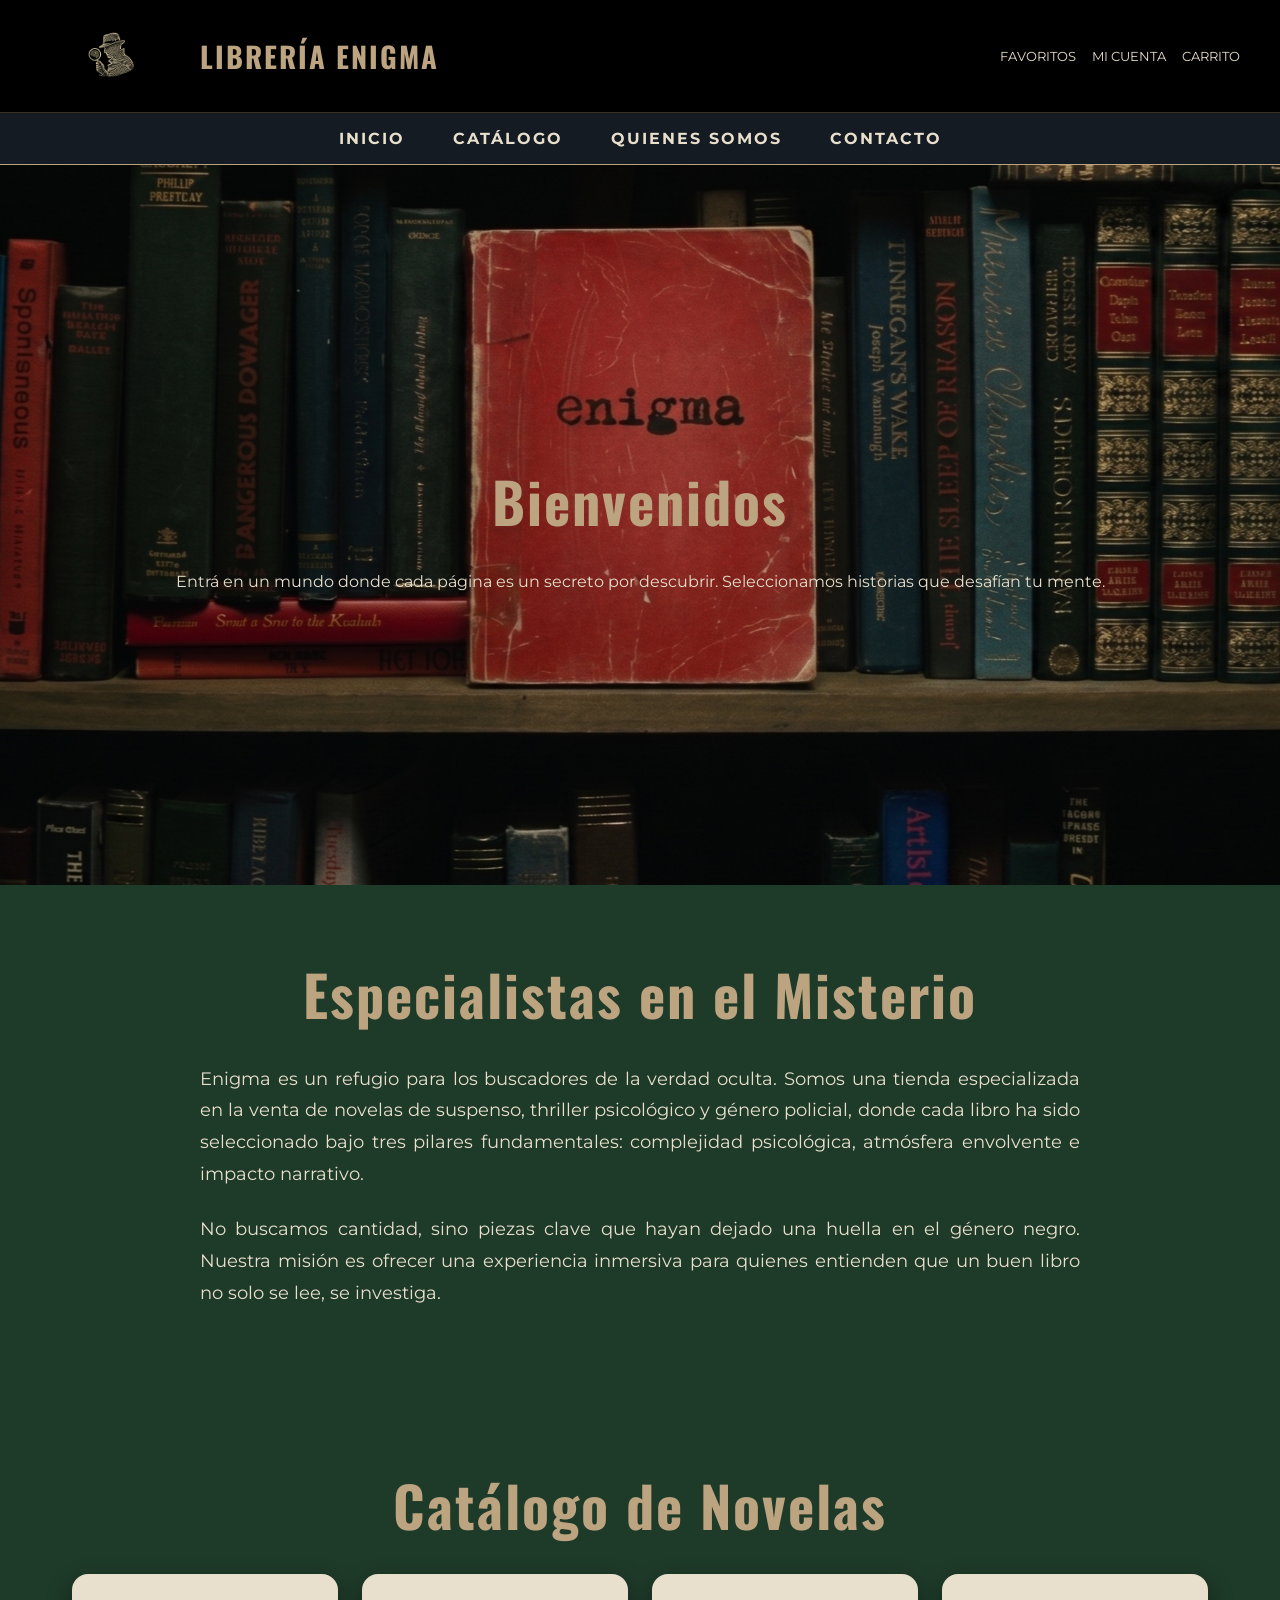
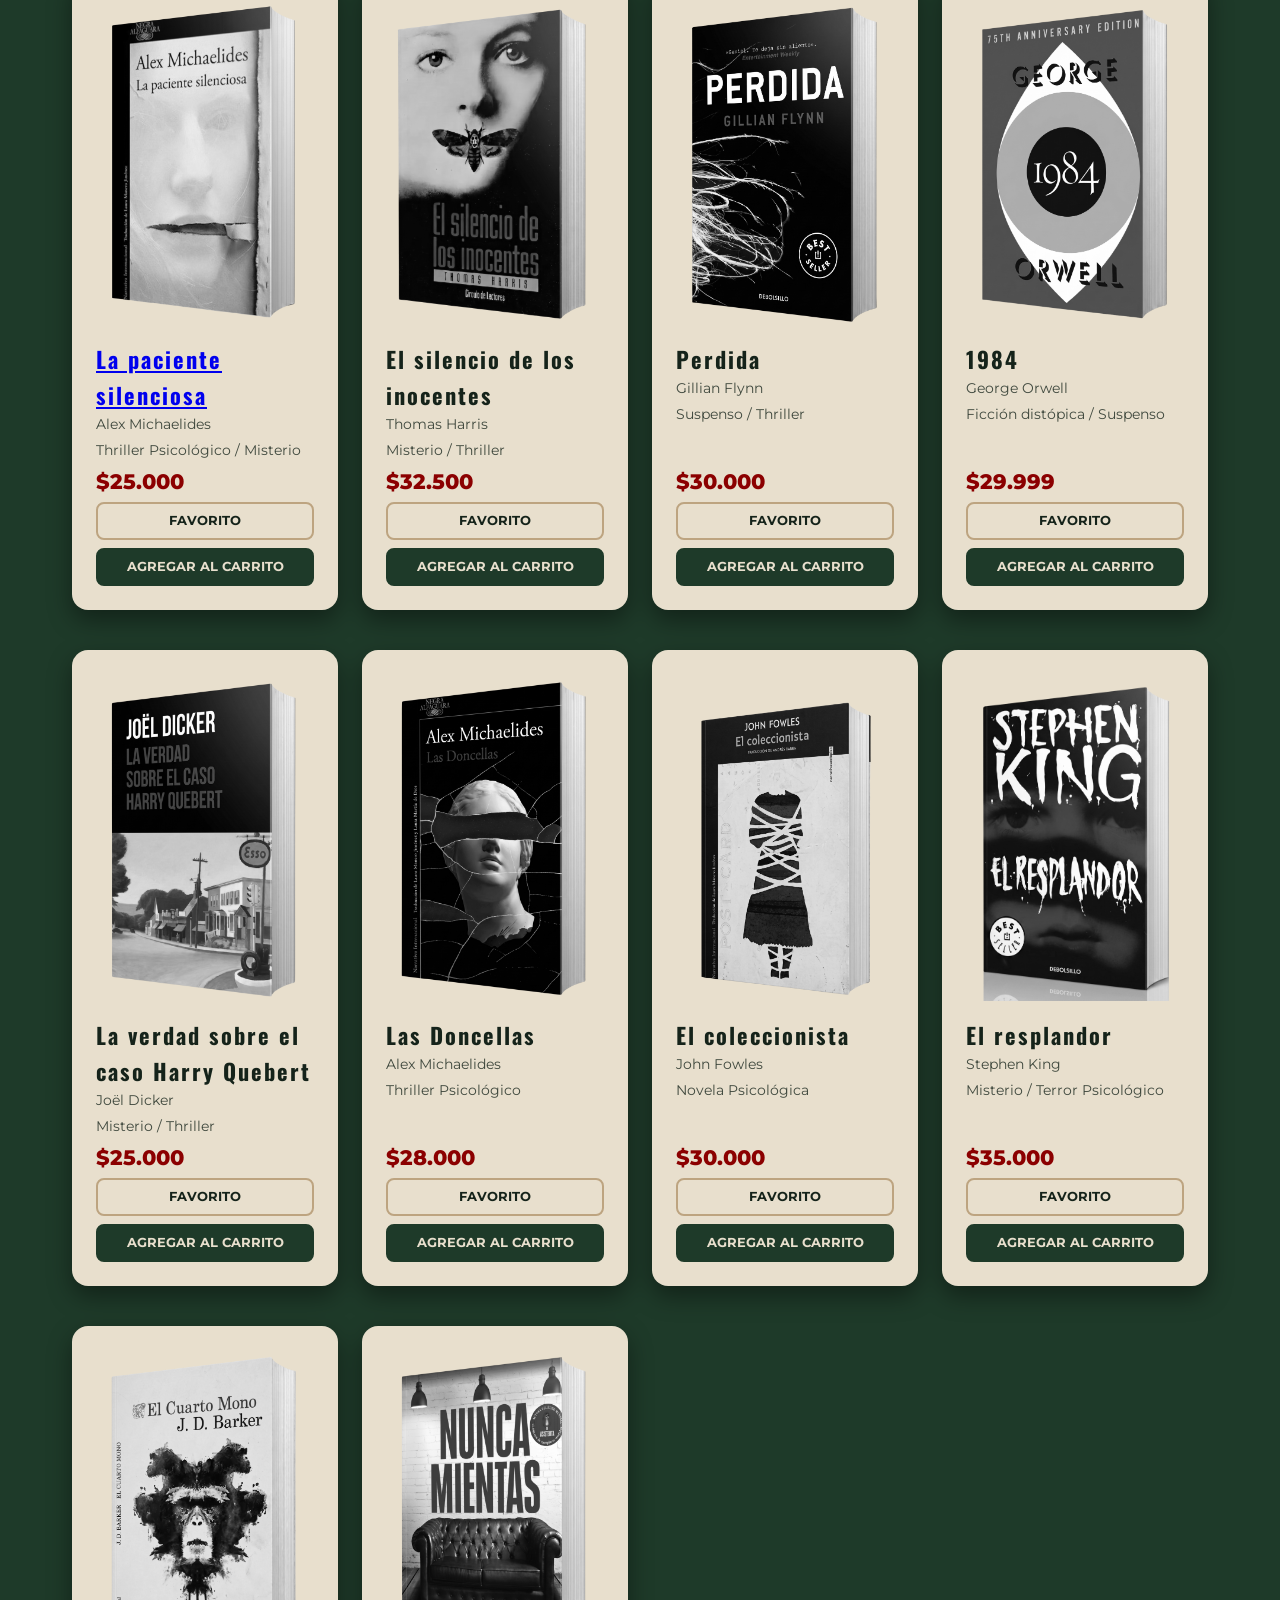
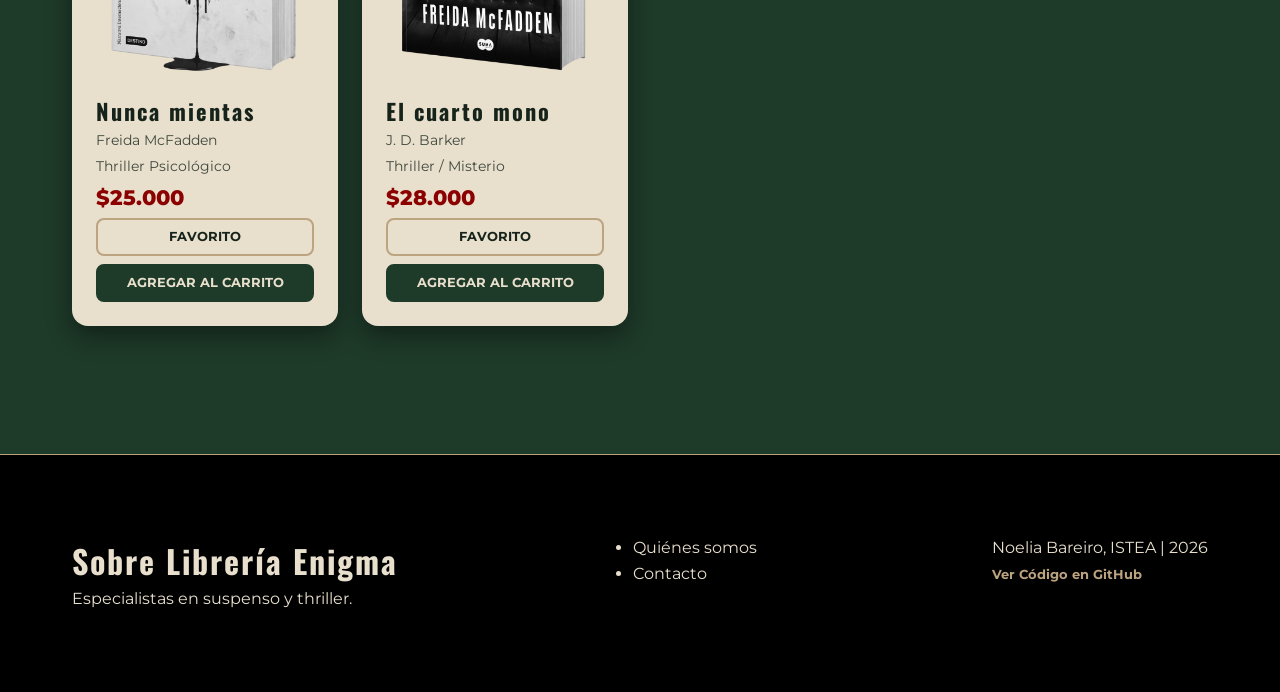
<file: index.html>
<!DOCTYPE html>
<html lang="es">
<head>
  <meta charset="UTF-8">
  <meta name="viewport" content="width=device-width, initial-scale=1.0">
  <title>Enigma | Tienda de Libros de Suspenso</title>
  <link rel="stylesheet" href="css/estilos.css">
</head>

<body>
  <header class="header-principal">
    <div class="header-superior">
    <div class="contenedor">
    <div class="logo">
      <a href="index.html">
        <img src="img/011logo.png" alt="Librería Enigma Detective" class="logo-img">
        <h1 class="logo-texto">Librería Enigma</h1>
        </a>
    </div>

    <nav class="herramientas">
      <ul>
        <li><a href="#">FAVORITOS</a></li>
        <li><a href="#">MI CUENTA</a></li>
        <li><a href="#">CARRITO</a></li>
      </ul>
    </nav>
    </div>
    </div>

    <div class="header-inferior">
    <div class="contenedor">
    
    <button class="menu-boton" 
      aria-label="Ingresar al menu principal" 
      aria-controls="primary-navigation" 
      aria-expanded="false">
    <span class="sr-only">Menu principal</span>
    </button>

    <nav class="navegacion-principal" id="primary-navigation">
      <ul>
        <li><a href="index.html">INICIO</a></li>
        <li><a href="#catalogo">CATÁLOGO</a></li>
        <li><a href="#quienes-somos">QUIENES SOMOS</a></li>
        <li><a href="#">CONTACTO</a></li>
      </ul>
    </nav>
    </div>
</div>

   <section id="bienvenida"> 
      <h1>Bienvenidos</h1>
      <p>Entrá en un mundo donde cada página es un secreto por descubrir. Seleccionamos historias que desafían tu mente.</p>
    </section>

 <main class="contenedor contenido">
      
    <section id="quienes-somos">
      <h1>Especialistas en el Misterio</h1>
      <div class="quienes-somos-info">
      <p>Enigma es un refugio para los buscadores de la verdad oculta. Somos una tienda especializada en la venta de novelas de suspenso, thriller psicológico y género policial, donde cada libro ha sido seleccionado bajo tres pilares fundamentales: complejidad psicológica, atmósfera envolvente e impacto narrativo.</p>
      <p>No buscamos cantidad, sino piezas clave que hayan dejado una huella en el género negro. Nuestra misión es ofrecer una experiencia inmersiva para quienes entienden que un buen libro no solo se lee, se investiga.</p>
      </div>
    </section>

    <section id="catalogo">
      <h1>Catálogo de Novelas</h1> 
      <div class="contenedor-catalogo">
      <article class="producto">
        <a href="producto.html">
        <img src="img/001.png" alt="Portada La paciente silenciosa">
        </a>
        <h2><a href="producto.html">La paciente silenciosa</a></h2>
        <p>Alex Michaelides</p>
        <p>Thriller Psicológico / Misterio</p>
        <p class="precio">$25.000</p>
        <button type="button" class="btn-outline">Favorito</button>
        <button type="button" class="btn-fill">Agregar al carrito</button>
      </article>

      <article class="producto">
        <img src="img/002.png" alt="Portada El silencio de los inocentes">
        <h2>El silencio de los inocentes</h2>
        <p>Thomas Harris</p>
        <p>Misterio / Thriller</p>
        <p class="precio">$32.500</p>
        <button type="button" class="btn-outline">Favorito</button>
        <button type="button" class="btn-fill">Agregar al carrito</button>
      </article>

      <article class="producto">
        <img src="img/003.png" alt="Portada Perdida">
        <h2>Perdida</h2>
        <p>Gillian Flynn</p>
        <p>Suspenso / Thriller</p>
        <p class="precio">$30.000</p>
        <button type="button" class="btn-outline"> Favorito</button>
        <button type="button" class="btn-fill">Agregar al carrito</button>
      </article>

      <article class="producto">
        <img src="img/004.png" alt="Portada 1984">
        <h2>1984</h2>
        <p>George Orwell</p>
        <p>Ficción distópica / Suspenso</p>
        <p class="precio">$29.999</p>
        <button type="button" class="btn-outline">Favorito</button>
        <button type="button" class="btn-fill">Agregar al carrito</button>
      </article>

      <article class="producto">
        <img src="img/005.png" alt="Portada La verdad sobre el caso Harry Quebert">
        <h2>La verdad sobre el caso Harry Quebert</h2>
        <p>Joël Dicker</p>
        <p>Misterio / Thriller</p>
        <p class="precio">$25.000</p>
        <button type="button" class="btn-outline">Favorito</button>
        <button type="button" class="btn-fill">Agregar al carrito</button>
      </article>

      <article class="producto">
        <img src="img/006.png" alt="Portada Las Doncellas">
        <h2>Las Doncellas</h2>
        <p>Alex Michaelides</p>
        <p>Thriller Psicológico</p>
        <p class="precio">$28.000</p>
        <button type="button" class="btn-outline">Favorito</button>
        <button type="button" class="btn-fill">Agregar al carrito</button>
      </article>

      <article class="producto">
        <img src="img/007.png" alt="Portada El coleccionista">
        <h2>El coleccionista</h2>
        <p>John Fowles</p>
        <p>Novela Psicológica</p>
        <p class="precio">$30.000</p>
        <button type="button" class="btn-outline">Favorito</button>
        <button type="button" class="btn-fill">Agregar al carrito</button>
      </article>

      <article class="producto">
        <img src="img/008.png" alt="Portada El resplandor">
        <h2>El resplandor</h2>
        <p>Stephen King</p>
        <p>Misterio / Terror Psicológico</p>
        <p class="precio">$35.000</p>
        <button type="button" class="btn-outline">Favorito</button>
        <button type="button" class="btn-fill">Agregar al carrito</button>
      </article>

      <article class="producto">
        <img src="img/009.png" alt="Portada Nunca mientas">
        <h2>Nunca mientas</h2>
        <p>Freida McFadden</p>
        <p>Thriller Psicológico</p>
        <p class="precio">$25.000</p>
        <button type="button" class="btn-outline">Favorito</button>
        <button type="button" class="btn-fill">Agregar al carrito</button>
      </article>

      <article class="producto">
        <img src="img/010.png" alt="Portada El cuarto mono">
        <h2>El cuarto mono</h2>
        <p>J. D. Barker</p>
        <p>Thriller / Misterio</p>
        <p class="precio">$28.000</p>
        <button type="button" class="btn-outline">Favorito</button>
        <button type="button" class="btn-fill">Agregar al carrito</button>
      </article>

      </div> 
    </section>
  </main>

 <footer>
    <div class="contenedor contenedor-footer"> 
    <div class="footer-info">
      <h1>Sobre Librería Enigma</h1>
      <p>Especialistas en suspenso y thriller.</p>
    </div>
    <nav class="footer-nav">
      <ul>
        <li><a href="#quienes-somos">Quiénes somos</a></li>
        <li><a href="#">Contacto</a></li>
      </ul>
    </nav>

    <div class="footer-alumna">
      <p>Noelia Bareiro, ISTEA | 2026</p>
      <a href="https://github.com/Noelia-Bareiro/Proyecto-Enigma-AWC" target="_blank" rel="noopener noreferrer" class="link-repo">
        Ver Código en GitHub
    </a>
    </div>
    </div> 
  </footer>

</body>
</html>
</file>
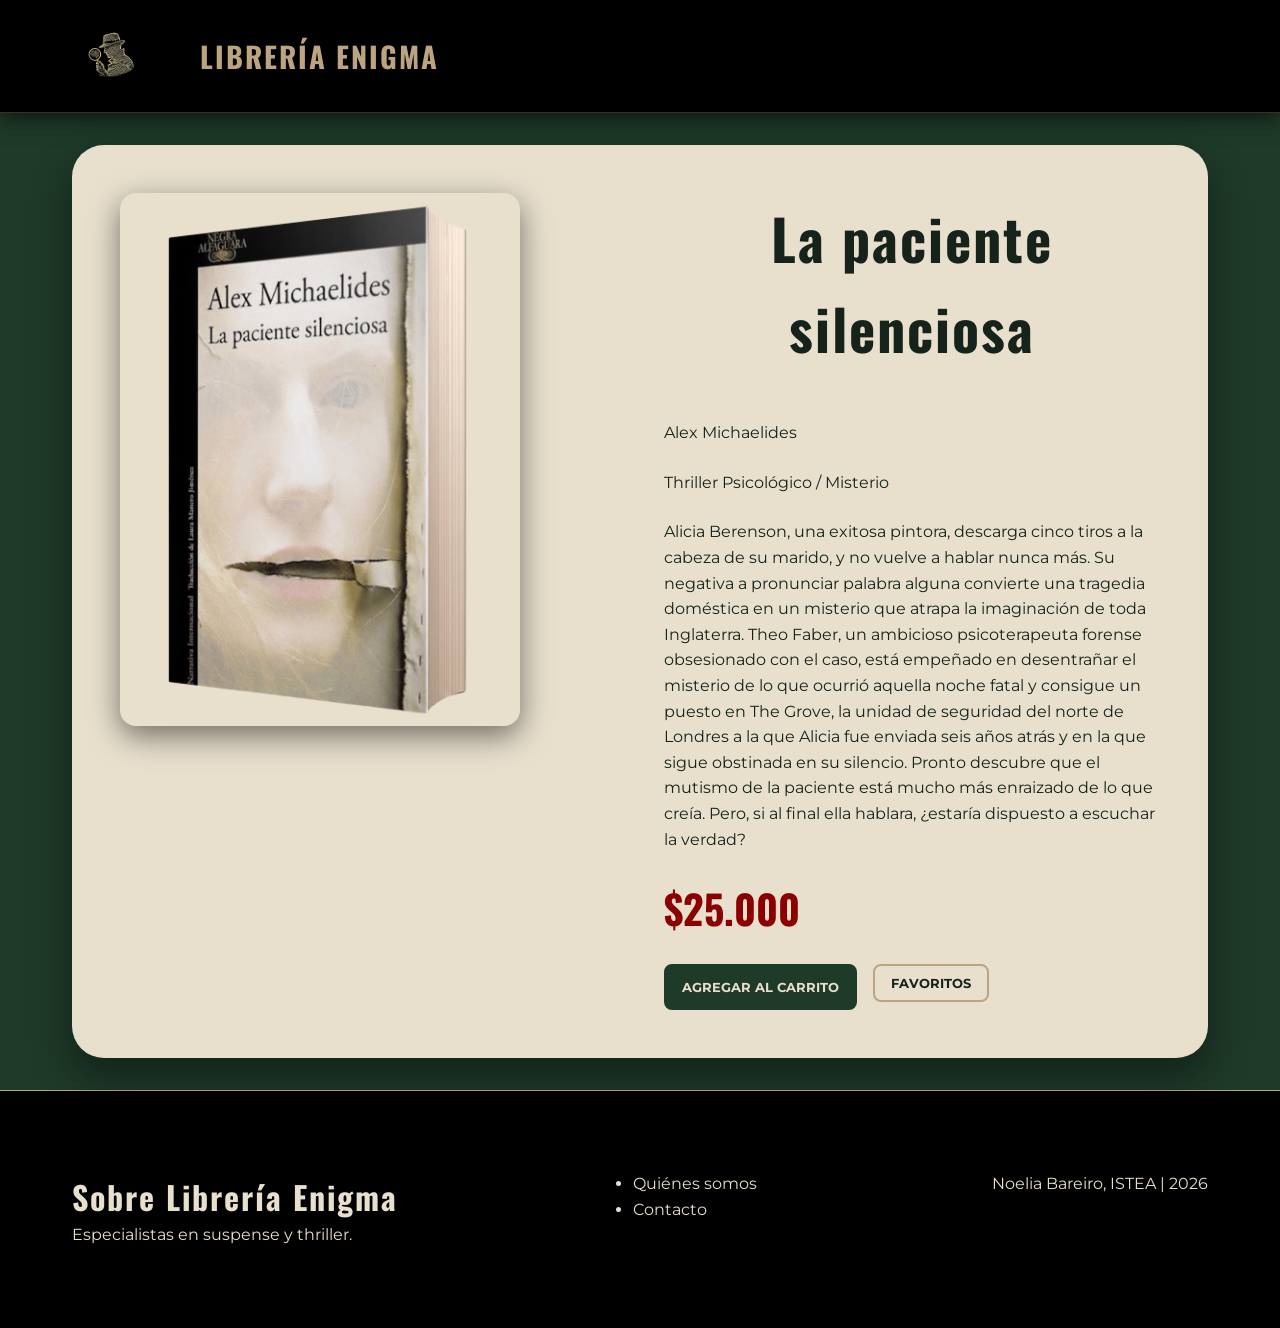
<file: producto.html>
<!DOCTYPE html>
<html lang="es">
<head>
  <meta charset="UTF-8">
  <meta name="viewport" content="width=device-width, initial-scale=1.0">
  <title>La paciente silenciosa | Enigma</title>
  <link rel="stylesheet" href="css/estilos.css">
</head>
<body>
  <header class="header-principal">
    <div class="header-superior">
    <div class="contenedor">
    <div class="logo">
      <a href="index.html">
        <img src="img/011logo.png" alt="Librería Enigma Detective" class="logo-img">
        <h1 class="logo-texto">Librería Enigma</h1>
        </a>
    </div>
  </header>

  <main class="contenedor contenido ">
    <section class="detalle-producto ficha-libro">
      
      <div class="columna-imagen">
        <img src="img/001.png" alt="La paciente silenciosa" class="img-detalle">
      </div>

      <div class="columna-info">
        <h1>La paciente silenciosa</h1>
        <p class="autor">Alex Michaelides</p>
        <p class="genero">Thriller Psicológico / Misterio</p>
        
        <p class="sinopsis">
          Alicia Berenson, una exitosa pintora, descarga cinco tiros a la cabeza de su marido, y no vuelve a hablar nunca más. Su negativa a pronunciar palabra alguna convierte una tragedia doméstica en un misterio que atrapa la imaginación de toda Inglaterra. Theo Faber, un ambicioso psicoterapeuta forense obsesionado con el caso, está empeñado en desentrañar el misterio de lo que ocurrió aquella noche fatal y consigue un puesto en The Grove, la unidad de seguridad del norte de Londres a la que Alicia fue enviada seis años atrás y en la que sigue obstinada en su silencio. Pronto descubre que el mutismo de la paciente está mucho más enraizado de lo que creía. Pero, si al final ella hablara, ¿estaría dispuesto a escuchar la verdad?
        </p>

        <p class="precio-detalle">$25.000</p>

        <div class="acciones-detalle"> 
          <button class="btn-fill">Agregar al carrito</button>
          <button class="btn-outline">Favoritos</button>
        </div>
      </div>

    </section>
  </main>

<footer>
    <div class="contenedor contenedor-footer"> 
    <div class="footer-info">
      <h1>Sobre Librería Enigma</h1>
      <p>Especialistas en suspense y thriller.</p>
    </div>
    <nav class="footer-nav">
      <ul>
        <li><a href="#quienes-somos">Quiénes somos</a></li>
        <li><a href="#">Contacto</a></li>
      </ul>
    </nav>

    <div class="footer-alumna">
      <p>Noelia Bareiro, ISTEA | 2026</p>
    </div>
    </div> 
  </footer>

</body>
</html>
</file>
<file: css/estilos.css>
@import url('https://fonts.googleapis.com/css2?family=Montserrat:ital,wght@0,100..900;1,100..900&family=Oswald:wght@200..700&display=swap');

html {
  --bg-color-page: #1e3a29;  
  --bg-color-card: #e8dfcd;   
  --text-on-dark: #e8dfcd;    
  --text-on-light: #15231a;   

  --accent-color-400: #bda480; 
  --accent-color-200: #d1c1a1; 
  --accent-precio: #8b0000;    

  --text-heading: "Oswald", sans-serif;
  --text-base: "Montserrat", sans-serif;

  --contenedor-sz: min(75rem, 100%);

  --menu-icon: url('../img/menu.svg');
}


/* Estilo base del proyecto */
*, ::after, ::before {
  box-sizing: border-box;
  margin: 0;
  padding: 0;
}

body {
  background-color: var(--bg-color-page);
  color: var(--text-on-dark);
  font-family: var(--text-base);
  line-height: 1.6;
}

h1, 
h2 {
  font-family: var(--text-heading);
  letter-spacing: 2px;
}

img {
  max-width: 100%;
  height: auto;
  display: block;
}

.contenedor {
  width: var(--contenedor-sz);
  margin: 0 auto;
  padding: 0 2rem;
}

.sr-only { /*revisar position clase 7 */
  position: absolute;
  top: -1000px;
  left: -1000px;
  display: block;
  height: 1px;
  width: 1px;
  overflow: hidden;
}

.btn-outline, 
.btn-fill {
  font-family: var(--text-base);
  padding: 0.6rem 1rem;
  border-radius: 0.5rem;
  cursor: pointer;
  font-weight: 700;
  text-transform: uppercase;
  font-size: 0.8rem;
  border: 0.15rem solid var(--accent-color-400);
  transition: all 0.3s;
  text-decoration: none;
  display: inline-block;
}

.btn-outline { 
  background: none; 
  color: var(--text-on-light); 
  margin-bottom: 0.5rem; 
}

.btn-outline:hover {
  background-color: var(--accent-color-200); 
}

.btn-fill { 
  background-color: var(--bg-color-page); 
  color: var(--bg-color-card); 
  border-color: var(--bg-color-page); 
}

.btn-fill:hover { 
  background-color: var(--accent-color-400); 
  color: var(--bg-color-page); 
}

/* Estilos para el header */
.header-principal {
  width: 100%;
  position: sticky; /* evita que el scroll de la pantalla modifique su posición */
  top: 0;
  z-index: 998;
  display: flex;
  flex-direction: column;
  box-shadow: 0 5px 20px rgba(0,0,0,0.6);
}

.header-superior {
  background-color: #000;
  border-bottom: 1px solid rgba(191, 161, 117, 0.3);
}

.header-superior .contenedor {
  display: flex;
  flex-direction: column;
  align-items: center;
  gap: 1rem;
  padding: 1rem 0;
}

.logo a { 
  display: flex; 
  align-items: center; 
  gap: 1.2rem; 
  text-decoration: none; 
}

.logo-texto { 
  font-family: var(--text-heading); 
  font-size: clamp(1.2rem, 4vw, 1.8rem); 
  font-weight: 700; color: var(--accent-color-400); 
  text-transform: uppercase; 
}

.logo-img { 
  height: 80px; 
  transform: translateY(8px); 
  transition: transform 1s ease; 
}

.logo a:hover .logo-img {
  transform: translateY(8px) scale(1.1);
}

.herramientas ul { 
  list-style: none; 
  display: flex; 
  gap: 1rem; 
  flex-wrap: wrap; 
  justify-content: center; 
}

.herramientas a { 
  text-decoration: none; 
  color: var(--text-on-dark); 
  font-size: 0.8rem; 
}

.header-inferior { 
  background-color: #151b23; 
  border-bottom: 1px solid var(--accent-color-400); 
  padding: 0.8rem 0; 
}

.header-inferior .contenedor {
  display: flex;
  flex-direction: column; 
  align-items: center;  
  padding: 1.5rem 0;
}

/* Estilos para el menú */
.menu-boton {
  width: 2.5rem;
  aspect-ratio: 1 / 1; 
  background-color: transparent;
  background-image: var(--menu-icon); 
  background-repeat: no-repeat;
  background-position: center;
  background-size: 70%; 
  border: 1px solid var(--accent-color-400);
  border-radius: 0.3rem;
  cursor: pointer;

  display: block;
  margin: 0 auto 1rem auto; 
}

.menu-boton:hover {
  background-color: rgba(189, 164, 128, 0.1);
}

.navegacion-principal ul { 
  display: flex; 
  flex-direction: column; 
  align-items: center; 
  gap: 1.2rem; 
  padding: 1rem 0; 
  list-style: none; 
}

.navegacion-principal a { 
  text-decoration: none; 
  color: var(--text-on-dark); 
  font-weight: 700; 
  text-transform: uppercase; 
  letter-spacing: 2px; 
}

/* Estilo de las secciones. Home */
#bienvenida {
  min-height: 45rem;
  background: url(../img/012.png) no-repeat center/cover fixed;
  display: flex;
  flex-direction: column;
  justify-content: center;
  align-items: center;
  text-align: center;
  padding: 2rem;
}

main { 
  padding: 4rem 0 10rem 0; 
  display: grid; 
  gap: 4rem; 
}

#quienes-somos { 
  padding: 4rem 0; 
  text-align: center; 
}
#quienes-somos p {
  text-align: justify; 
  margin-bottom: 1.5rem;
  font-size: 1.1rem;
  line-height: 1.8;
  color: var(--text-on-dark);
}

.quienes-somos-info { 
  max-width: 55rem; 
  margin: 0 auto; 
}

section h1 { 
  font-size: clamp(2rem, 5vw, 3.5rem); 
  color: var(--accent-color-400); 
  margin-bottom: 1.5rem; 
  text-align: center; 
}

/* Estilo catálogo */
#catalogo { 
  margin-bottom: 8rem; 
}

.contenedor-catalogo {
  display: grid;
  grid-template-columns: repeat(auto-fit, minmax(min(100%, 14rem), 1fr));
  gap: 2.5rem 1.5rem;
  justify-content: center; 
}

.contenedor-catalogo article {
  background-color: var(--bg-color-card);
  padding: 1.5rem;
  border-radius: 1rem;
  display: flex;
  flex-direction: column;
  box-shadow: 0 10px 25px rgba(0,0,0,0.4);
  transition: transform 0.3s ease;
}

.contenedor-catalogo article:hover { 
  transform: translateY(-10px); 
}

.contenedor-catalogo img { 
  aspect-ratio: 2 / 3; 
  object-fit: cover; 
  border-radius: 0.5rem; 
  filter: grayscale(100%); 
  transition: filter 0.5s ease; 
  margin-bottom: 1rem; }

.contenedor-catalogo article:hover img { 
  filter: grayscale(0%); 
}

.contenedor-catalogo h2 { 
  color: var(--text-on-light); 
  font-size: 1.4rem; 
}

.contenedor-catalogo p {
    color: rgba(21, 35, 26, 0.8);
    font-size: 0.9rem;
    margin-bottom: 0.2rem;
}

.contenedor-catalogo .precio {
    color: var(--accent-precio); 
    font-weight: 800;
    font-size: 1.3rem;
    margin-top: auto; 
}

/* Estilos para el detalle del producto */
.detalle-producto { 
  display: flex; 
  flex-direction: column; 
  gap: 3rem; 
  padding: 4rem 0; 
  align-items: center; 
}
.ficha-libro { /* paar poder resaltar los botones */
  background-color: var(--bg-color-card);
  padding: 3rem;
  border-radius: 2rem;
  color: var(--text-on-light); 
  box-shadow: 0 20px 40px rgba(0,0,0,0.4);
  margin: 2rem auto;
}

.ficha-libro h1 {
  color: var(--text-on-light);
}

.columna-imagen .img-detalle { 
  width: 100%; 
  max-width: 25rem; 
  border-radius: 1rem; 
  box-shadow: 0 10px 30px rgba(0,0,0,0.5); 
}

.columna-info { 
  display: flex; 
  flex-direction: column; 
  gap: 1.5rem; 
}

.autor-detalle { 
  font-size: 1.3rem; 
  font-weight: 700; color: var(--accent-color-400); 
}

.precio-detalle { 
  font-size: 2.5rem; 
  font-weight: 800; 
  color: var(--accent-precio); 
  font-family: var(--text-heading); 
}

.acciones-detalle { 
  display: flex; 
  flex-direction: column; 
  gap: 1rem; 
}

/* Estilos para el footer */
footer { 
  background-color: #000; 
  border-top: 1px solid var(--accent-color-400); 
  padding: 5rem 0; 
}

.contenedor-footer { 
  display: flex; 
  flex-direction: column; 
  gap: 3rem; 
  align-items: center; 
  text-align: center; 
}

.contenedor-footer a { 
  color: var(--text-on-dark); 
  text-decoration: none; 
  transition: color 0.3s; 
}

/* Estilo segun clase */
.link-repo:link, 
.link-repo:visited {
  color: var(--accent-color-400);
  text-decoration: none;
  font-size: 0.8rem;
  font-weight: 700;
  transition: all 0.3s ease;
}

.link-repo:hover,
.link-repo:active {
  color: var(--accent-color-200);
  text-decoration: underline;
}


/* Media queries para PC*/
@media all and (min-width: 768px) {
  .header-superior .contenedor { 
    flex-direction: row;
    justify-content: space-between;
    align-items: center;
  }

  .header-inferior .contenedor {
    flex-direction: row;  
    justify-content: center;
    padding: 0;
  }
  .navegacion-principal ul { 
    flex-direction: row; 
    justify-content: center;
    gap: 3rem; 
    padding: 0; 
  }

  .contenedor-catalogo {
    grid-template-columns: repeat(auto-fit, minmax(min(100%, 14rem), 1fr));
    justify-content: center;
  }

  .menu-boton { 
    display: none; /* Falta agregar la logica de los apuntes clase 6-7 */
  }

  .detalle-producto { 
    flex-direction: row; 
    align-items: flex-start; 
  }
  .columna-imagen, 
  .columna-info { 
    flex: 1; 
  }
  .acciones-detalle { 
    flex-direction: row; 
  }

  .contenedor-footer { 
    flex-direction: row; 
    justify-content: space-between; 
    text-align: left; 
    align-items: flex-start; 
  }
}
</file>
